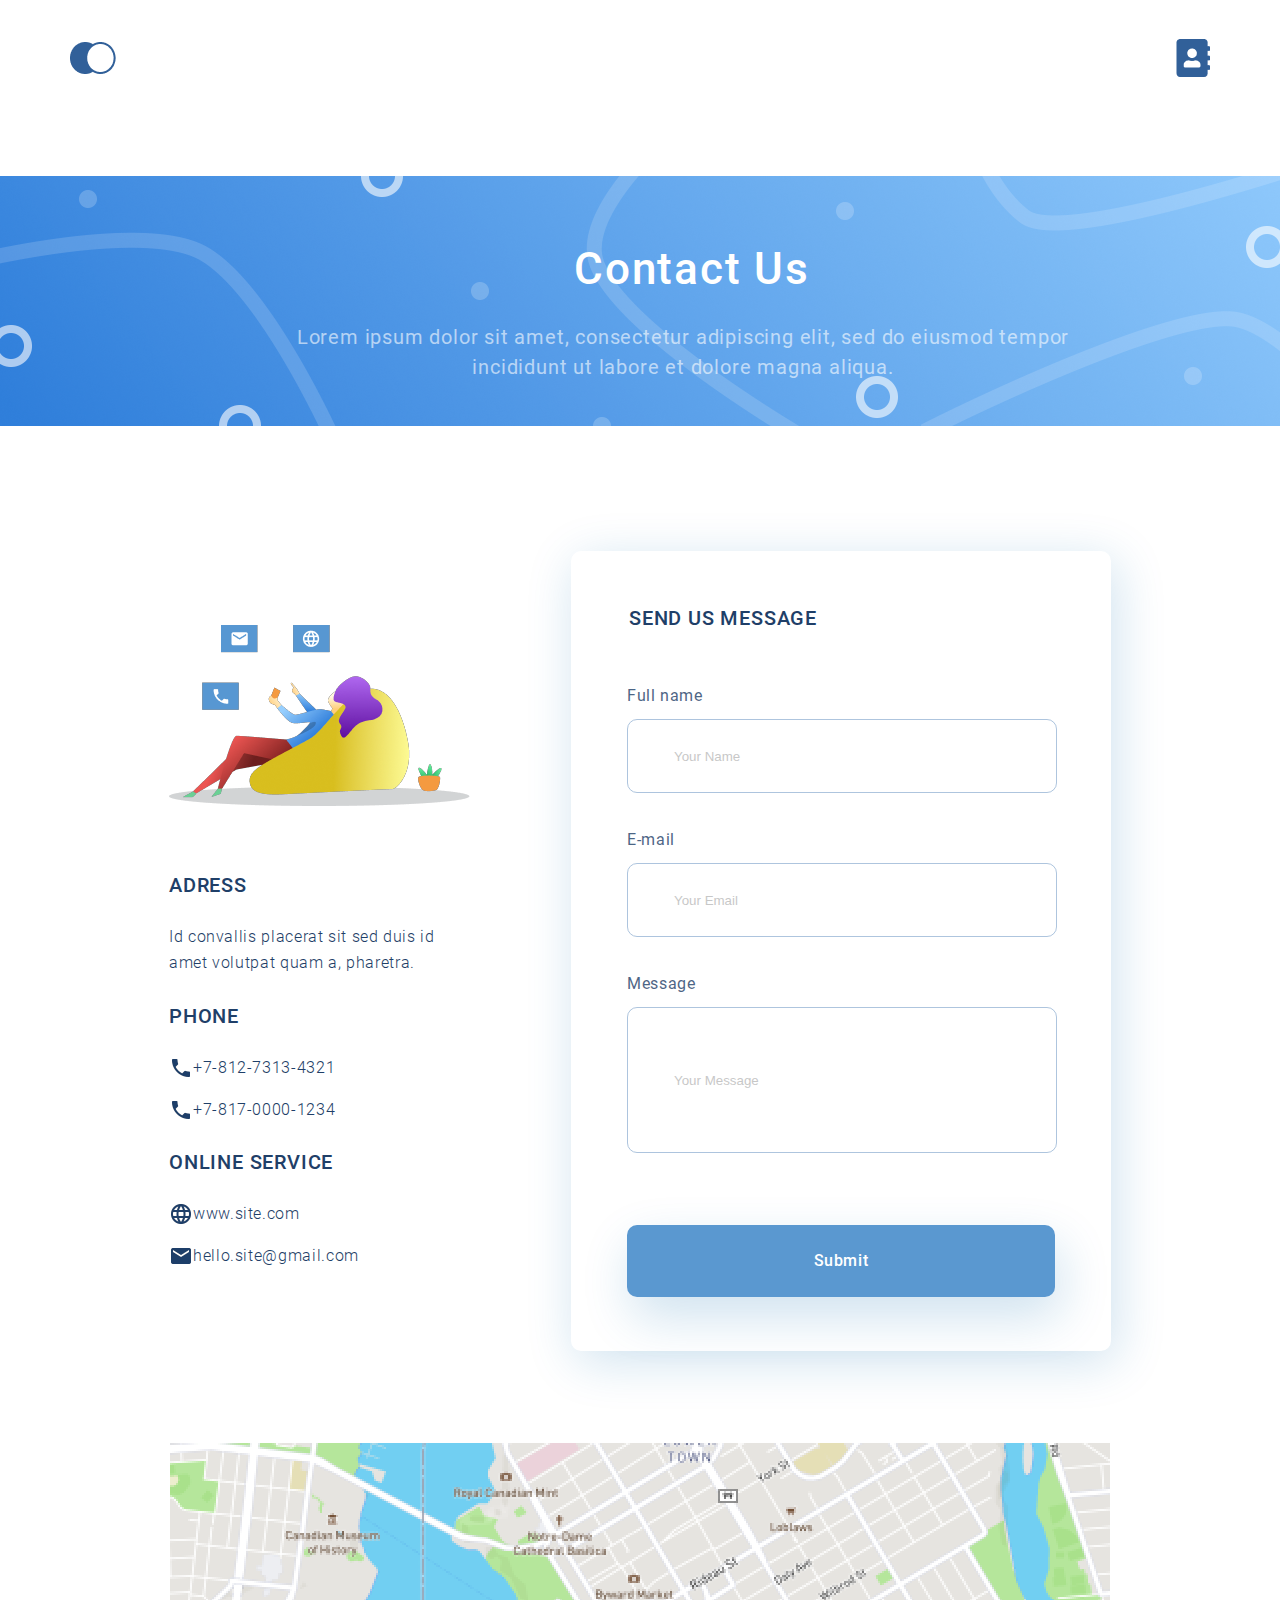
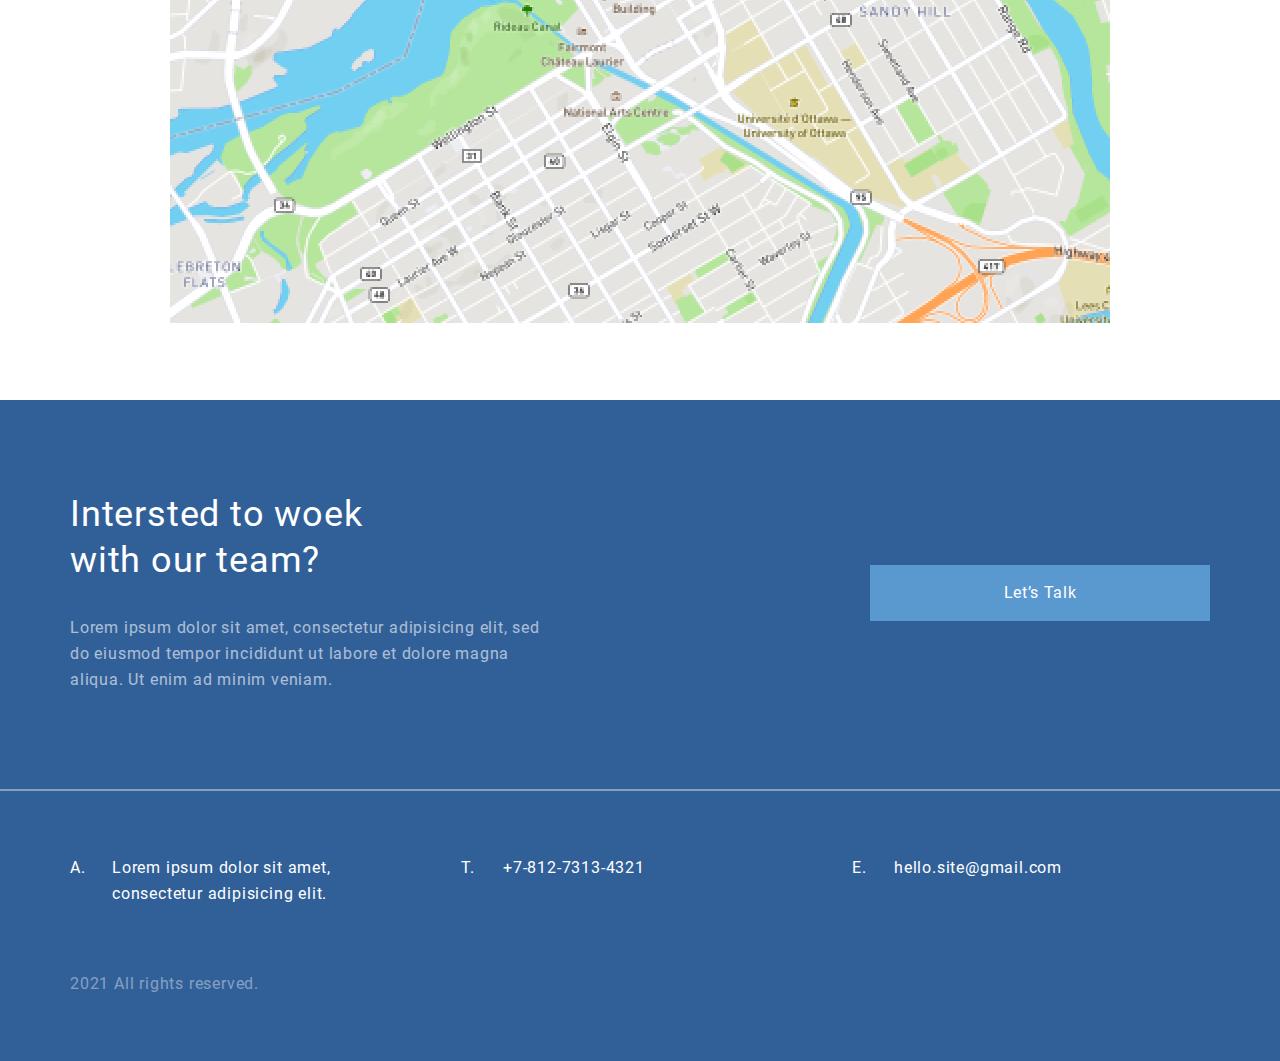
<file: contacts.html>
﻿<!DOCTYPE html>
<html lang="ru">
<head>
    <meta charset="utf-8">
    
    <meta name="viewport" content="width=device-width, initial-scale=1.0">
    
    <title>Contacts Page</title>
    
    <link rel="stylesheet" href="css/style.css">
    
    <link rel="stylesheet" href="css/style_tablet.css">
    
    <link rel="stylesheet" href="css/style_mobile.css">
</head>
<body>
    <header>
        <div class="container">
            <a href="#" class="logo"></a>
            
            <a href="#" class="user"></a>
        </div>
    </header>
    
    <main id="maincontacts">
        <section id="firstseccontacts">
            <div class="container">
                <div class="titlecontacts">
                    Contact Us
                </div>
                <div class="texttitlecontacts">
                    Lorem ipsum dolor sit amet, consectetur adipiscing elit, sed do eiusmod tempor incididunt ut labore et dolore magna aliqua.
                </div>
            </div>
        </section>
        
        <section>
            <div class="container" id="adresscont">
                <div class="contactsblock">
                    <img src="img/Contactspic.png">
                    <div class="adress">
                        <h5>Adress</h5>
                        <p>Id convallis placerat sit sed duis id amet volutpat quam a, pharetra.</p>
                    </div>
                    <div class="phones">
                        <h5>Phone</h5>
                        <p><img src="img/telepic.png" width="24" height="24"> +7-812-7313-4321</p>
                        <p><img src="img/telepic.png" width="24" height="24"> +7-817-0000-1234</p>
                    </div>
                    <div class="onlineservice">
                        <h5>Online Service</h5>
                        <p><img src="img/inetpic.png" width="24" height="24"> www.site.com</p>
                        <p><img src="img/mailpic.png" width="24" height="24"> hello.site@gmail.com</p>
                    </div>
                </div>
                <div class="messageblock">
                    <form action="#" method="post" name="formsendus">
                        <fieldset>
                          <legend>Send us message</legend>
                          <p><label for="name">Full name </label></p>
                          <input type="text" placeholder="Your Name" id="contname">
                          <p><label for="email">E-mail</label></p>
                          <input type="email" placeholder="Your Email" id="contemail">
                          <p><label for="message">Message</label></p>
                          <input type="text" placeholder="Your Message" id="contplaceholder">
                        </fieldset>
                      <p><input type="submit" value="Submit" id="contsubmit"></p>
                      </form>
                </div>
            </div>
        </section>

        <section  id="map">
            <div class="container">
                <img src="img/map.png">
            </div>
        </section>
    </main>
    
    <footer id="footercontacts">
        <section>
            <div class="container">
                <h3>Intersted to woek with our team?</h3>
                <p>Lorem ipsum dolor sit amet, consectetur adipisicing elit, sed do eiusmod tempor incididunt ut labore et dolore magna aliqua. Ut enim ad minim veniam.</p>
                <button type="button">Let’s Talk</button>
            </div>
        </section>
        
        <section>
            <div class="container">
                <ol>
                    <li>Lorem ipsum dolor sit amet, <br>consectetur adipisicing elit.</li>
                    <li>+7-812-7313-4321</li>
                    <li>hello.site@gmail.com</li>
                </ol>
                <p class="copy">2021 All rights reserved.</p>
            </div>
        </section>
    </footer>
</body>
</html>
</file>
<file: css/style.css>
﻿@font-face {
  font-family: 'Roboto';
  src: url('../fonts/Roboto-Light.woff2') format('woff2');
  font-weight: 300;
  font-style: normal;
}
@font-face {
  font-family: 'Roboto';
  src: url('../fonts/Roboto-Regular.woff2') format('woff2');
  font-weight: 400;
  font-style: normal;
}
@font-face {
  font-family: 'Roboto';
  src: url('../fonts/Roboto-Medium.woff2') format('woff2');
  font-weight: 500;
  font-style: normal;
}
/* global reset */
html, body, body div, span, label, h1, h2, h3, h4, h5, h6, p, a, em, font, img, s, small, strike, strong, sub, sup, b, u, i, dl, dt, dd, ol, ul, li, button, form, fieldset, article, aside, footer, header, nav, section, input, textarea {
	margin: 0;
	padding: 0;
	border: none;
	outline: none;
	background: none;
    list-style: none;
}
/* font adjusting hack */
html * {
	max-height: 1000000px;
}
/* common */
html {
    height: 100%;
}
body {
    font: normal 400 16px / 26px 'Roboto';
    letter-spacing: 0.05em;
    height: 100%;
    display: flex;
    flex-direction: column;
}
main {
    flex: 1 0 auto;
}
.container {
    width: 1140px;
    margin: 0 auto;
}
h3 {
    font-size: 36px;
    font-weight: 300;
    line-height: 46px;
    text-align: center;
}
/* header */
header {
    position: absolute;
    top: 34px;
    left: 0;
    width: 100%;
    flex: none;
}
header .container {
    height: 48px;
    display: flex;
    justify-content: space-between;
}
header a {
    display: block;
    height: 48px;
    background-position: center center;
    background-repeat: no-repeat;
}
.logo {
    width: 46px;
    background-image: url('../img/logo.png');
}
.user {
    width: 34px;
    background-image: url('../img/user.png');
}

main {
    position: absolute;
    top: 189px;
    width: 100%;
}

main section {
    margin-top: 64px;
}

/* first page */

main section:first-child {
    background: linear-gradient(0deg, #EBF3FB 0%, #EBF3FB 8.84%, rgba(152, 195, 232, 0) 31.12%);
    background-position: 0%;
}

#top-container {
    display: flex;
}

.box1 {
    top: 4px;
}

.textheader1 {
    width: 510px;
    height: 148px;
    font: normal 300 64px 'Roboto';
    line-height: 74px;
    letter-spacing: 0.04em;
    color: #1F3F68;
}
.textheader2 {
    width: 425px;
    height: 82px;
    font: normal 400 16px 'Roboto';
    line-height: 26px;
    color: #1F3F68;
    opacity: 0.6;
    margin-top: 32px;
}

main button {
    width: 220px;
    height: 56px;
    background: #5A98D0;
    box-shadow: 5px 10px 20px rgba(53, 110, 173, 0.2);
    border-radius: 10px;
    font: normal 400 16px 'Roboto';
    line-height: 26px;
    text-align: center;
    letter-spacing: 0.04em;
    color: #FFFFFF;
    margin-top: 71px;
}

.bodytext {
    font: normal 300 36px 'Roboto';
    line-height: 46px;
    text-align: center;
    letter-spacing: 0.05em;
    color: #000000;
}

.mainbodyblocks {
    display: flex; 
    margin-top: 64px;
}

.bodyblock1 {
    width: 359px;
    height: 480px;
    background: #FFFFFF;
    box-shadow: 5px 20px 50px rgba(16, 112, 177, 0.2);
    border-radius: 10px;
    margin-right: 32px;
}

.bodyblock1 .logobb1 {
    display: flex;
    justify-content: center;
}

.logobb1 {
    margin-top: 32px;
}

.textbb1inside h4 {
    font: normal 400 20px 'Roboto';
    line-height: 30px;
    letter-spacing: 0.05em;
    color: #1F3F68;
    margin-left: 32px;
    margin-top: 51px;
}

.bb1insidetext {
    font: normal 400 16px 'Roboto';
    line-height: 26px;       
    letter-spacing: 0.05em;    
    color: #1F3F68;    
    opacity: 0.6; 
    margin-left: 32px;
    margin-right: 32px;
    margin-top: 14px;
}

.learn {
    width: 125px;
    height: 27px;
    font: normal 400 14px 'Roboto';
    line-height: 30px;
    letter-spacing: 0.05em;
    color: #5A98D0;
    background-color: transparent;
    margin-top: 28px;
    box-shadow: none;
    border-radius: none;
    display: flex;
    align-content: space-between;
    align-items: center;
    margin-left: 32px;
}

.learn img {
    width: 24px;
    height: 21px;
}

.container .textproject {
    display: block;
    align-items: center;
    margin-left: 195px;
    margin-top: 32px;
}

.textproject {
    width: 750px;
    height: 52px;
    font: normal 400 16px 'Roboto';
    line-height: 26px;
    text-align: center;
    letter-spacing: 0.05em;
    color: #222222;
    
}

.picbig {
    margin-top: 64px;
    width: 1140px;
    height: 480px;
    border-radius: 10px;
    background-image: url("../img/Page_main_room.png");
    background-size: 100%;
}

.picbigtext {
    padding-top: 64px;
    margin-left: 678px;
    width: 398px;
    height: 112px;
    font-family: 'Roboto';
    font-style: normal;
    font-weight: 400;
    font-size: 32px;
    line-height: 46px;
    letter-spacing: 0.05em;
    color: #FFFFFF;
}

.piclittle {
    display: flex;
    justify-content: space-between;
}

.piclittleiphones {
    margin-top: 32px;
    width: 554px;
    height: 417px;
    border-radius: 10px;
    background-image: url("../img/Page_main_Iphones.png");
    background-size: 100%;
}

.piclittlecars {
    margin-top: 32px;
    width: 554px;
    height: 417px;
    border-radius: 10px;
    background-image: url("../img/Page_main_cars.png");
    background-size: 100%;
}

.piclettletext {
    height: 46px;
    font-family: 'Roboto';
    font-style: normal;
    font-weight: 400;
    font-size: 28px;
    line-height: 46px;
    letter-spacing: 0.05em;
    color: #FFFFFF;
    margin-top: 32px;
    margin-left: 32px;
}

/* second page */

#maincontacts {
    top: 129px;
}

#firstseccontacts {
    flex: none;
    background: transparent;
    left: 0;
    width: 100%;
    height: 250px;
    margin-top: 47px;
}

#firstseccontacts .container {
    width: 1366px;
    height: 250px;
    background-image: url("../img/ContactsBackground.png");
    background-size: 100%;
    display: flex;
    flex-direction: column;
    align-content: center;
}

.titlecontacts {
    width: 250px;
    height: 74px;
    margin-left: 567px;
    margin-top: 56px;
    font-family: 'Roboto';
    font-style: normal;
    font-weight: 500;
    font-size: 44px;
    line-height: 74px;
    text-align: center;
    letter-spacing: 0.04em;
    color: #FFFFFF;
}

.texttitlecontacts {
    width: 780px;
    height: 60px;
    margin-left: 293px;
    margin-top: 16px;
    font-family: 'Roboto';
    font-style: normal;
    font-weight: 400;
    font-size: 20px;
    line-height: 30px;
    text-align: center;
    letter-spacing: 0.04em;
    color: rgba(255, 255, 255, 0.6);
}

#adresscont {
    display: flex;
    flex-direction: row;
    
}

.contactsblock {
    width: 301px;
    height: 668px;
    margin-left: 99px;
    margin-top: 135px;
}

.messageblock {
    width: 540px;
    height: 800px;
    margin-left: 101px;
    margin-top: 61px;
    background: #FFFFFF;
    box-shadow: 5px 10px 50px rgba(16, 112, 177, 0.2);
    border-radius: 10px;
}

.adress {
    margin-top: 56px;
    width: 299px;
    height: 107px;
}

h5 {
    font-family: 'Roboto';
    font-style: normal;
    font-weight: 500;
    font-size: 20px;
    line-height: 30px;
    letter-spacing: 0.04em;
    color: #1F3F68;
    margin-bottom: 24px;
    margin-top: 24px;
    text-transform: uppercase;
}

.contactsblock p {
    font-family: 'Roboto';
    font-style: normal;
    font-weight: 300;
    font-size: 16px;
    line-height: 26px;
    letter-spacing: 0.04em;
    color: #1F3F68;
    margin-bottom: 16px;
    text-align: left center;
    display: flex;
    align-items: center;
}

.adress p {
    margin-bottom: 40px;
}

legend {
    padding-top: 52px;
    margin-left: 56px;
    margin-bottom: 16px;
    font-family: 'Roboto';
    font-style: normal;
    font-weight: 500;
    font-size: 20px;
    line-height: 30px;
    letter-spacing: 0.04em;
    color: #1F3F68;
    text-transform: uppercase;
}

label {
    padding-left: 56px;
    margin-bottom: 32px; 
    font-family: 'Roboto';
    font-style: normal;
    font-weight: 400;
    font-size: 16px;
    line-height: 30px;
    letter-spacing: 0.04em;
    color: #1F3F68;
    opacity: 0.8;
}

fieldset input {
    margin-right: 56px;
    margin-left: 56px;
    width: 428px;
    height: 72px;
    opacity: 0.4;
    border: 1px solid #356EAD;
    border-radius: 10px;
}

fieldset input:last-child {
    height: 144px;
}

fieldset input::placeholder {
    padding-left: 46px;
}

fieldset p {
    margin-top: 32px;
    margin-bottom: 8px;
}

#contsubmit {
    margin-top: 72px;
    margin-left: 56px;
    margin-bottom: 60px;
    width: 428px;
    height: 72px;
    background: #5A98D0;
    box-shadow: 5px 20px 50px rgba(16, 112, 177, 0.2);
    border-radius: 10px;
    font-family: 'Roboto';
    font-style: normal;
    font-weight: 500;
    font-size: 16px;
    line-height: 26px;
    text-align: center;
    letter-spacing: 0.04em;
    color: #FFFFFF;
}

#map {
    margin-top: 92px;
    margin-left: 100px;
    flex: none;
    left: 0;
    width: 100%;
}

/* footer */
footer {
    flex: none;
    background: #316099;
    color: #fff;
    position: absolute;
    top: 2716px;
    left: 0;
    width: 100%;
}

#footercontacts {
    top: 2000px;
}

footer section + section {
    border-top: 2px solid rgba(255,255,255,0.4);
}
footer .container {
    padding: 64px 0;
}
footer h3 {
    margin: 27px 0;
    font-weight: 400;
    text-align: left;
    width: 336px;
}
footer p {
    margin: 32px 0;
    opacity: 0.6;
    width: 480px;
}
footer ol {
    display: flex;
    justify-content: space-between;
    margin: 0;
}
footer li {
    flex: 0 0 316px;
    padding-left: 42px;
    position: relative;
}
footer li::before {
    display: block;
    position: absolute;
    left: 0;
    top: 0;
    content: 'T.';
}
footer li:first-child::before {
    content: 'A.';
}
footer li:last-child::before {
    content: 'E.';
}
footer button {
    float: right;
    margin-top: -160px;
    width: 340px;
    height: 56px;
    color: #fff;
    background: #5a98d0;
    font: normal 400 16px / 26px 'Roboto';
    letter-spacing: 0.04em;
}
.copy {
    margin: 64px 0 0;
    opacity: 0.4;
}
</file>
<file: css/style_tablet.css>
﻿@media screen and (max-width: 1200px) {
    .container {
        width: 704px;
    }
    header {
        top: 47px;
    }

    /*page1*/

    main section:first-child {
        background: linear-gradient(0deg, #DFEDF8 8.84%, rgba(152, 195, 232, 0) 31.12%);
    }

    #piclogopagemain {
        width: 336px;
        height: 292px;
        margin-top:180px;
        margin-left: -160px;
        margin-bottom: 107px;
    }

    .mainbodyblocks {
        display: flex; 
        flex-direction: column;
        flex-wrap: wrap;
        align-content: center;
        margin-top: 64px;
        margin-bottom: 127px;
    }

    .bodyblock1 {
        width: 335px;
        height: 448px;
        margin-bottom: 32px;
    }

   .textbb1inside h4 {
        margin-top: 48px;
        margin-left: 29px;
        margin-right: 29px;
    }

    .bb1insidetext {
        margin-top: 15px;
        margin-left: 29px;
        margin-right: 54px;
    }

    .learn {
        margin-top: 5px;
    }

    .container .textproject {
        margin-left: 124px;
    }

    .textproject {
        width: 520px;
        height: 78px;
    }

    

    .picbig {
        width: 704px;
        height: 296px;
    }

    .picbigtext {
        margin-left: 242px;
    }

    .piclittleiphones {
        width: 336px;
        height: 253px;
    }

    .piclittlecars {
        width: 336px;
        height: 253px;
    }

    .piclettletext {
        margin-top: 19px;
        margin-left: 19px;
    }

    #maincontacts {
        top: 99px;
    }

    #firstseccontacts .container {
        background-image: url("../img/ContactsBackground.png");
        background-position: center;
        background-size: cover;
        background-repeat: no-repeat;
        margin-left: -350px;
        left: 0;
        width: 1366px;
    }

    .titlecontacts {
        width: 520px;
        height: 74px;
        margin-left: 473px;
        margin-top: 56px;
    }

    .texttitlecontacts {
        width: 520px;
        height: 60px;
        margin-left: 473px;
    }

    #adresscont {
        flex-direction: column;  
    }

    .contactsblock {
        margin-left: 234px;
        margin-top: 64px;
    }

    #map .container {
        background-image: url('../img/map.png');
        background-position: left;
        background-size: cover;
        background-repeat: no-repeat;
        margin-top: 64px;
        margin-left: -99px;
        margin-bottom: 64px;
        left: 0;
        width: 100%;
        height: 392px;
    }

    #map img {
        display: none;
    }



    /*footer*/


    #footermain {
        top: 3463px;
    }

    #footercontacts {
        top: 2600px;
    }


    footer .container {
        padding: 64px 92px;
        box-sizing: border-box;
    }
    footer h3 {
        margin: -16px 0 32px;
    }
    footer p {
        width: 336px;
        margin: 0;
    }
    footer button {
        margin-top: -115px;
        width: 134px;
        height: 32px;
    }
    /*
    footer ol {
        flex-direction: column;
        height: 130px;
    }
    footer li {
        flex-basis: 26px;
    }
    */
    footer ol {
        display: block;
    }
    footer li {
        padding-left: 59px;
    }
    footer li + li {
        margin-top: 26px;
    }
    footer li br {
        display: none;
    }
}
</file>
<file: css/style_mobile.css>
﻿@media screen and (max-width: 760px) {
    body {
        min-width: 320px;
    }
    .container {
        width: auto;
        min-width: 288px;
        margin: 0 16px;
    }
    h3 {
        font-size: 24px;
        line-height: 28px;
    }

    header {
        top: 16px;
    }

    /*main*/

    main {
        top: 92px;
    }

    .box1 {
        display: flex;
        flex-direction: column;
        flex-wrap: wrap;
        align-content: center;
        left: 0;
        width: 100%;
    }

    .textheader1 {
        margin-bottom: 12px;
        width: 343px;
        height: 76px;
        font: normal 300 38px 'Roboto';
        line-height: 38px;
        letter-spacing: 0.04em;
        color: #1F3F68;
        text-align: center;
        margin-left: 16px;
    }
    .textheader2 {
        width: 343px;
        height: 96px;
        font: normal 400 16px 'Roboto';
        line-height: 26px;
        color: #1F3F68;
        opacity: 0.6;
        margin-top: 12px;
        text-align: center;
        margin-left: 16px;
    }

    main button {
        width: 108px;
        height: 27px;
        background: transparent;
        box-shadow: none;
        font-family: 'Roboto';
        font-style: normal;
        font-weight: 400;
        font-size: 12px;
        line-height: 26px;
        text-align: center;
        color: #FFFFFF;
        margin-top: 32px;
        margin-bottom: 40px;
        margin-left: 16px;
    }

    .box2 img {
        display: none;
    }

    .mainbodyblocks {
        margin-top: 32px;
        margin-bottom: 64px;
    }

    .bodytext {
        margin-left: 17px;
        width: 341px;
        height: 55px;
        font: normal 300 24px 'Roboto';
        line-height: 28px;
        text-align: center;
        color: #000000;
        left: 0;
        width: 100%;
    }

    .container .textproject {
        margin-left: 15px;
    }

    .textproject {
        width: 343px;
        height: 104px;
        left: 0;
        width: 100%;
    }

    .picbig {
        width: 343px;
        height: 144px;
        display: flex;
        flex-direction: column;
        flex-wrap: wrap;
        align-content: center;
        left: 0;
        width: 100%;
    }

    .picbigtext {
        font-family: 'Roboto';
        font-style: normal;
        font-weight: 400;
        font-size: 16px;
        line-height: 19px;
        margin-left: 136px;
        margin-top: 16px;
    }

    .piclittleiphones {
        font-family: 'Roboto';
        font-style: normal;
        font-weight: 400;
        font-size: 16px;
        line-height: 19px;
        margin-top: 16px;
        width: 336px;
        height: 253px;

    }

    .piclittle {
        display: flex;
        flex-direction: column;
        flex-wrap: wrap;
        align-content: center;
        left: 0;
        width: 100%;
    }

    #maincontacts {
        top: 83px;
    }

    #firstseccontacts .container {
        background-image: url("../img/ContactsBackground.png");
        background-position: center;
        background-size: cover;
        background-repeat: no-repeat;
        margin-left: -530px;
        left: 0;
        width: 1366px;
    }

    .titlecontacts {
        width: 163px;
        height: 28px;
        margin-left: 650px;
        margin-top: 56px;
        font-family: 'Roboto';
        font-style: normal;
        font-weight: 500;
        font-size: 24px;
        line-height: 28px;
        text-align: center;
        letter-spacing: 0.04em;
    }

    .texttitlecontacts {
        width: 520px;
        height: 60px;
        margin-left: 580px;
        width: 341px;
        height: 81px;
        font-family: 'Roboto';
        font-style: normal;
        font-weight: 400;
        font-size: 16px;
        line-height: 30px;
        text-align: center;
    }

    #adresscont {
        flex-direction: column;  
    }

    .contactsblock {
        margin-left: 37px;
        margin-top: 58px;
    }

    .messageblock {
        width: 342px;
        height: 514px;
        margin-left: 17px;
    }

    legend {
        padding-top: 16px;
        margin-bottom: 0px;
    }

    h5 {
        font-size: 16px;
        line-height: 30px;
        letter-spacing: 0.04em;
        margin-bottom: 24px;
        margin-top: 24px;
        text-transform: uppercase;
    }

    fieldset p {
        font-weight: 400;
        font-size: 14px;
        line-height: 30px;
        margin-top: 20px;
        margin-bottom: 5px;
    }

    fieldset input {
        margin-right: 35px;
        margin-left: 35px;
        width: 271px;
        height: 36px;
        opacity: 0.4;
        border: 1px solid #356EAD;
        border-radius: 10px;
    }
    
    fieldset input:last-child {
        height: 92px;
    }
    
    fieldset input::placeholder {
        padding-left: 22px;
    }

    #contsubmit {
        margin-top: 61px;
        margin-left: 35px;
        margin-bottom: 35px;
        width: 271px;
        height: 46px;
        background: #5A98D0;
        box-shadow: 5px 20px 50px rgba(16, 112, 177, 0.2);
        border-radius: 10px;
        font-family: 'Roboto';
        font-style: normal;
        font-weight: 500;
        font-size: 16px;
        line-height: 26px;
        text-align: center;
        letter-spacing: 0.04em;
        color: #FFFFFF;
    }

    #map .container {
        background-image: url('../img/map.png');
        background-position: left;
        background-size: cover;
        background-repeat: no-repeat;
        margin-top: 64px;
        margin-left: -99px;
        margin-bottom: 64px;
        left: 0;
        width: 100%;
        height: 392px;
    }



    #map .container {
        background-image: url('../img/map.png');
        background-position: left;
        background-size: cover;
        background-repeat: no-repeat;
        margin-top: 64px;
        margin-left: -99px;
        margin-bottom: 64px;
        left: 0;
        width: 100%;
        height: 392px;
    }

    #map img {
        display: none;
    }








    /*footer*/



    #footermain {
        top: 3100px;
    }

    #footercontacts {
        top: 2300px;
    }

    footer .container {
        padding: 32px 0px;
        box-sizing: border-box;
        text-align: center;
    }
    footer h3 {
        margin: -14px 0 32px;
        width: 100%;
        text-align: center;
    }
    footer p {
        width: 100%;
    }
    footer button {
        float: none;
        width: 108px;
        height: 31px;
        margin: 40px auto 8px;
    }
    footer li {
        padding-left: 39px;
    }
    footer li + li {
        margin-top: 18px;
    }
    footer li br {
        display: inline;
    }
    .copy {
        margin-top: 32px;
    }
}
</file>
